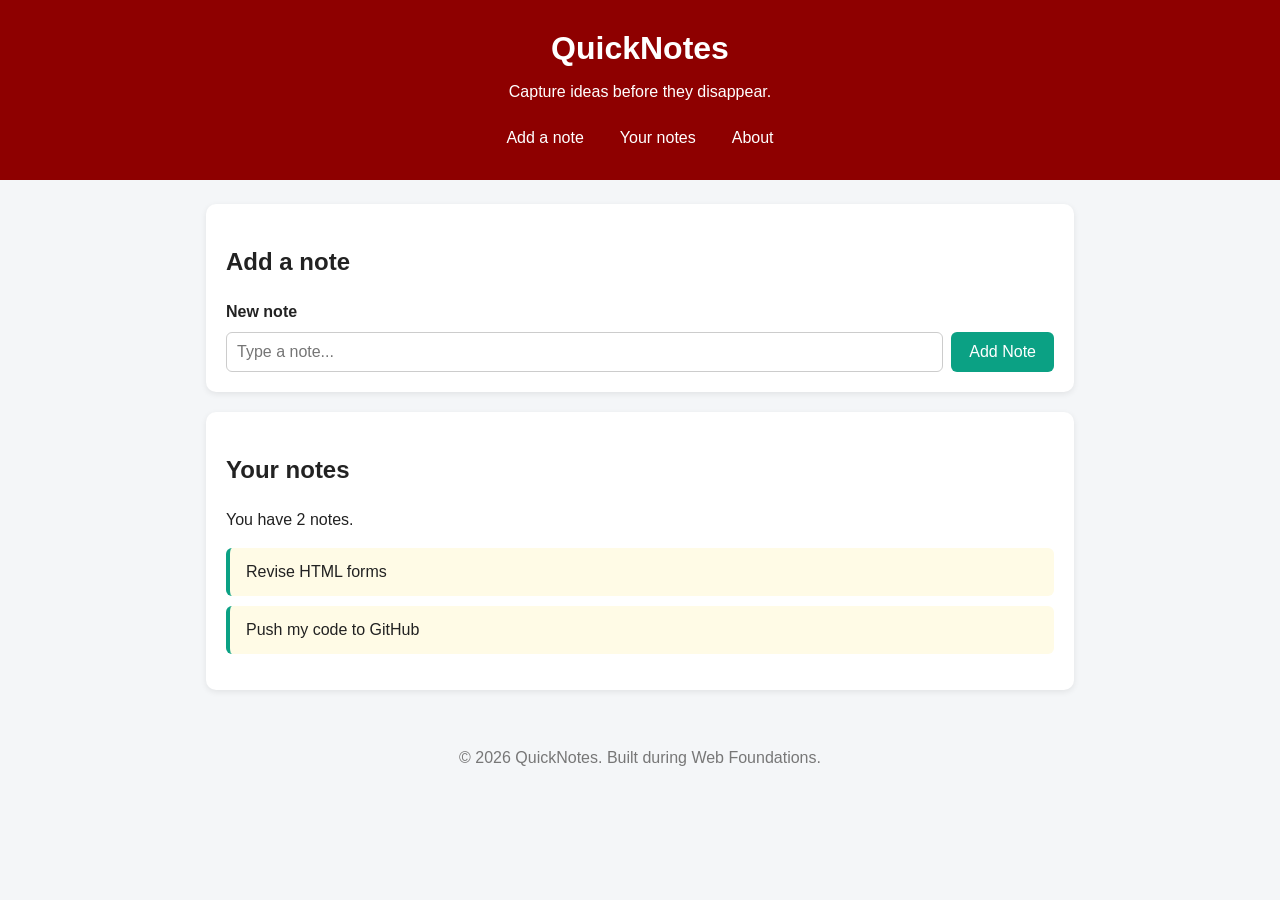
<file: day2/index.html>
<!DOCTYPE html>
<html lang="en">
  <head>
    <meta charset="UTF-8" />
    <meta name="viewport" content="width=device-width, initial-scale=1.0" />
    <title>QuickNotes</title>
    <link rel="stylesheet" href="style.css" />
  </head>

  <body>
    <header>
      <h1>QuickNotes</h1>
      <p>Capture ideas before they disappear.</p>

      <nav aria-label="Main navigation">
        <a href="#add-note">Add a note</a>
        <a href="#your-notes">Your notes</a>
        <a href="about.html">About</a>
      </nav>
    </header>

    <main>
      <section id="add-note">
        <h2>Add a note</h2>

        <form id="note-form">
          <label for="note-input">New note</label>

          <input
            type="text"
            id="note-input"
            name="note"
            placeholder="Type a note..."
            required
          />

          <button type="submit">Add Note</button>
        </form>
      </section>

      <section id="your-notes">
        <h2>Your notes</h2>

        <p id="note-count">You have 2 notes.</p>

        <ul id="notes-list">
          <li>Revise HTML forms</li>
          <li>Push my code to GitHub</li>
        </ul>
      </section>
    </main>

    <footer>
      <p>&copy; 2026 QuickNotes. Built during Web Foundations.</p>
    </footer>
  </body>
</html>
</file>
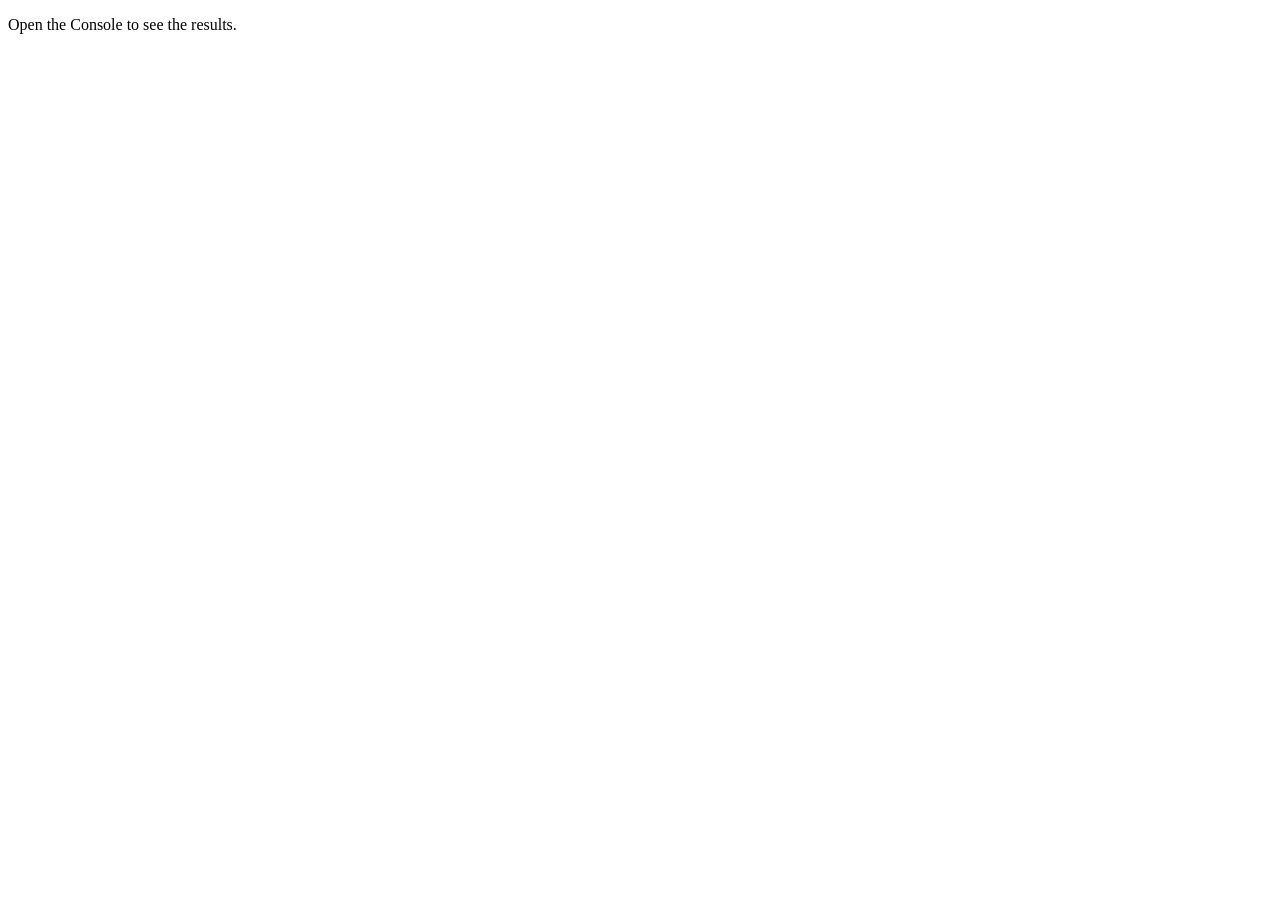
<file: day3/index.html>
<!DOCTYPE html>
<html lang="en">
  <head>
    <meta charset="UTF-8" />
    <meta name="viewport" content="width=device-width, initial-scale=1.0" />
    <title>Notes Toolkit</title>
    <script src="script.js" defer></script>
  </head>

  <body>
    <p>Open the Console to see the results.</p>
  </body>
</html>
</file>
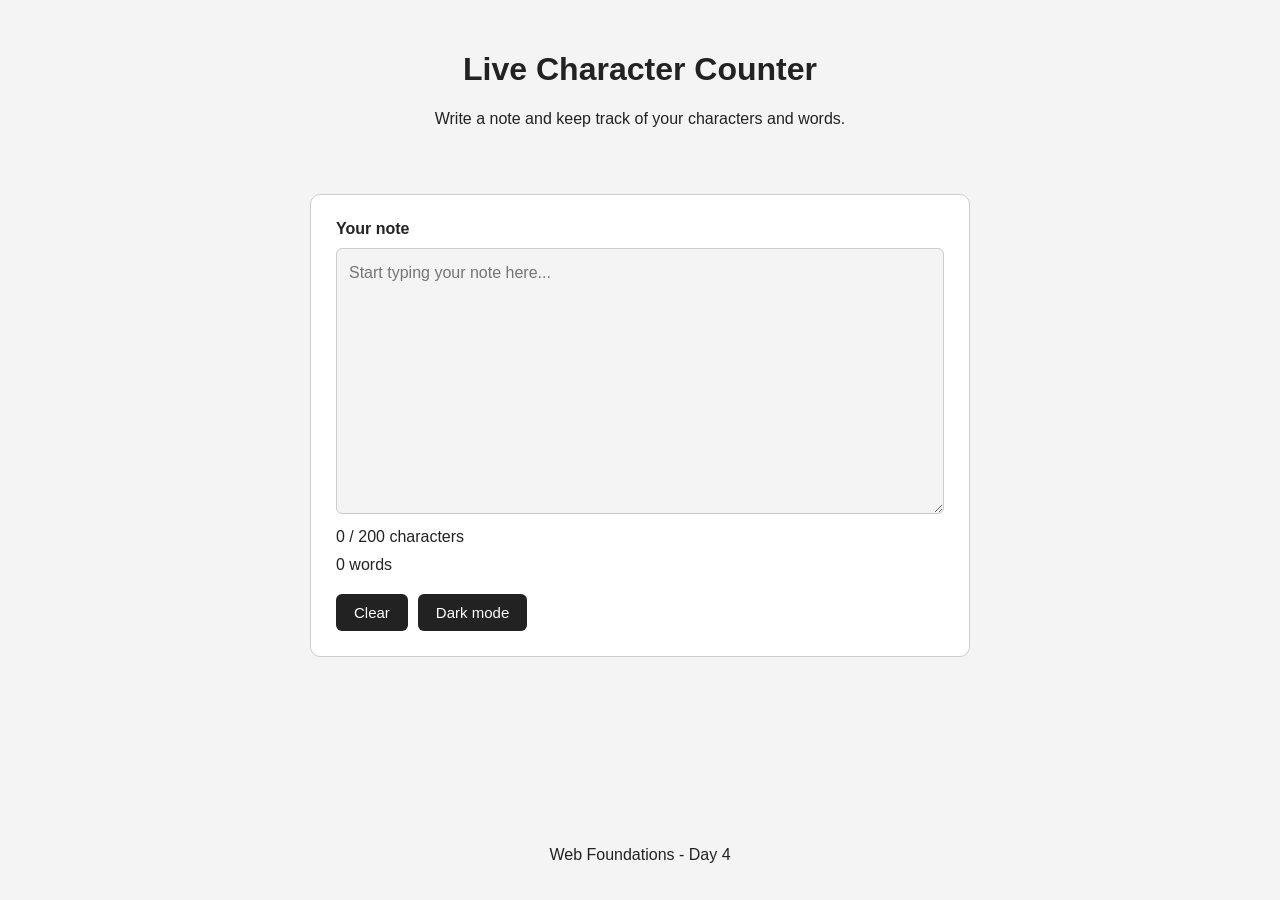
<file: day4/index.html>
<!DOCTYPE html>
<html lang="en">
  <head>
    <meta charset="UTF-8" />
    <meta name="viewport" content="width=device-width, initial-scale=1.0" />

    <title>Day 4 - Live Character Counter</title>

    <link rel="stylesheet" href="style.css" />

    <script src="script.js" defer></script>
  </head>

  <body>
    <header>
      <h1>Live Character Counter</h1>
      <p>Write a note and keep track of your characters and words.</p>
    </header>

    <main>
      <section class="note-section">
        <label for="note-text">Your note</label>

        <textarea
          id="note-text"
          rows="10"
          maxlength="200"
          placeholder="Start typing your note here..."
        ></textarea>

        <p id="char-count">0 / 200 characters</p>

        <p id="word-count">0 words</p>

        <div class="buttons">
          <button id="clear-btn" type="button">Clear</button>

          <button id="theme-toggle" type="button">
            Dark mode
          </button>
        </div>
      </section>
    </main>

    <footer>
      <p>Web Foundations - Day 4</p>
    </footer>
  </body>
</html>
</file>
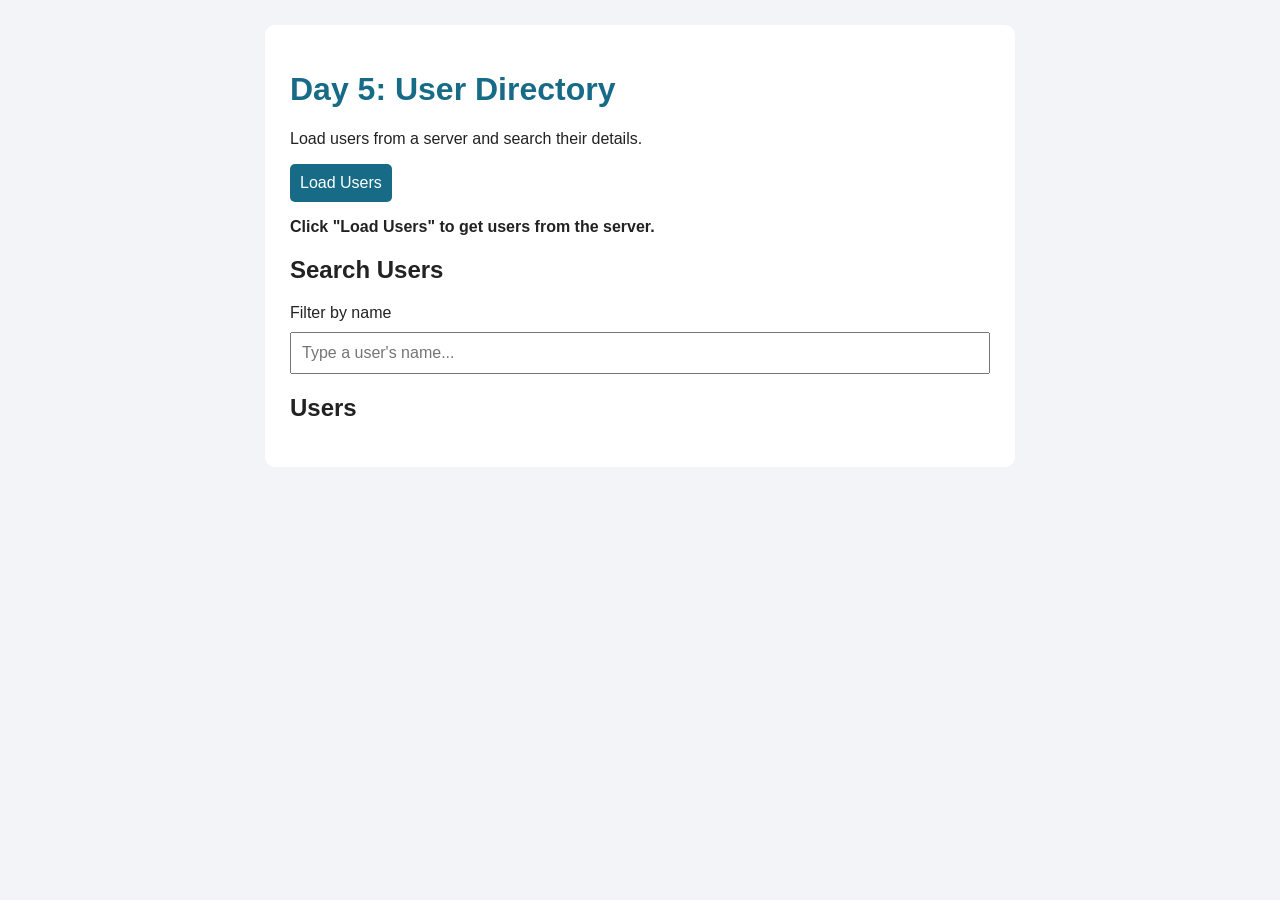
<file: day5/index.html>
<!DOCTYPE html>
<html lang="en">
<head>
  <meta charset="UTF-8">
  <meta name="viewport" content="width=device-width, initial-scale=1.0">
  <title>Day 5 - User Directory</title>

  <script src="users.js" defer></script>

  <style>
    * {
      box-sizing: border-box;
    }

    body {
      margin: 0;
      padding: 25px;
      font-family: Arial, sans-serif;
      background-color: #f2f4f7;
      color: #222;
    }

    main {
      max-width: 750px;
      margin: 0 auto;
      padding: 25px;
      background-color: white;
      border-radius: 10px;
    }

    h1 {
      color: #176b87;
    }

    button,
    input {
      padding: 10px;
      font-size: 16px;
    }

    button {
      border: none;
      border-radius: 5px;
      background-color: #176b87;
      color: white;
      cursor: pointer;
    }

    button:disabled {
      opacity: 0.6;
      cursor: not-allowed;
    }

    input {
      display: block;
      width: 100%;
      margin: 10px 0 20px;
    }

    #status {
      font-weight: bold;
    }

    #users-list {
      padding-left: 20px;
    }

    #users-list li {
      margin-bottom: 15px;
      padding: 15px;
      background-color: #f7f9fa;
      border: 1px solid #ddd;
      border-radius: 6px;
      overflow-wrap: anywhere;
    }
  </style>
</head>

<body>
  <main>
    <h1>Day 5: User Directory</h1>
    <p>Load users from a server and search their details.</p>

    <button id="load-users" type="button">
      Load Users
    </button>

    <p id="status">Click "Load Users" to get users from the server.</p>

    <section>
      <h2>Search Users</h2>

      <label for="filter-input">Filter by name</label>
      <input
        type="text"
        id="filter-input"
        placeholder="Type a user's name..."
      >
    </section>

    <section>
      <h2>Users</h2>
      <ul id="users-list"></ul>
    </section>
  </main>
</body>
</html>
</file>
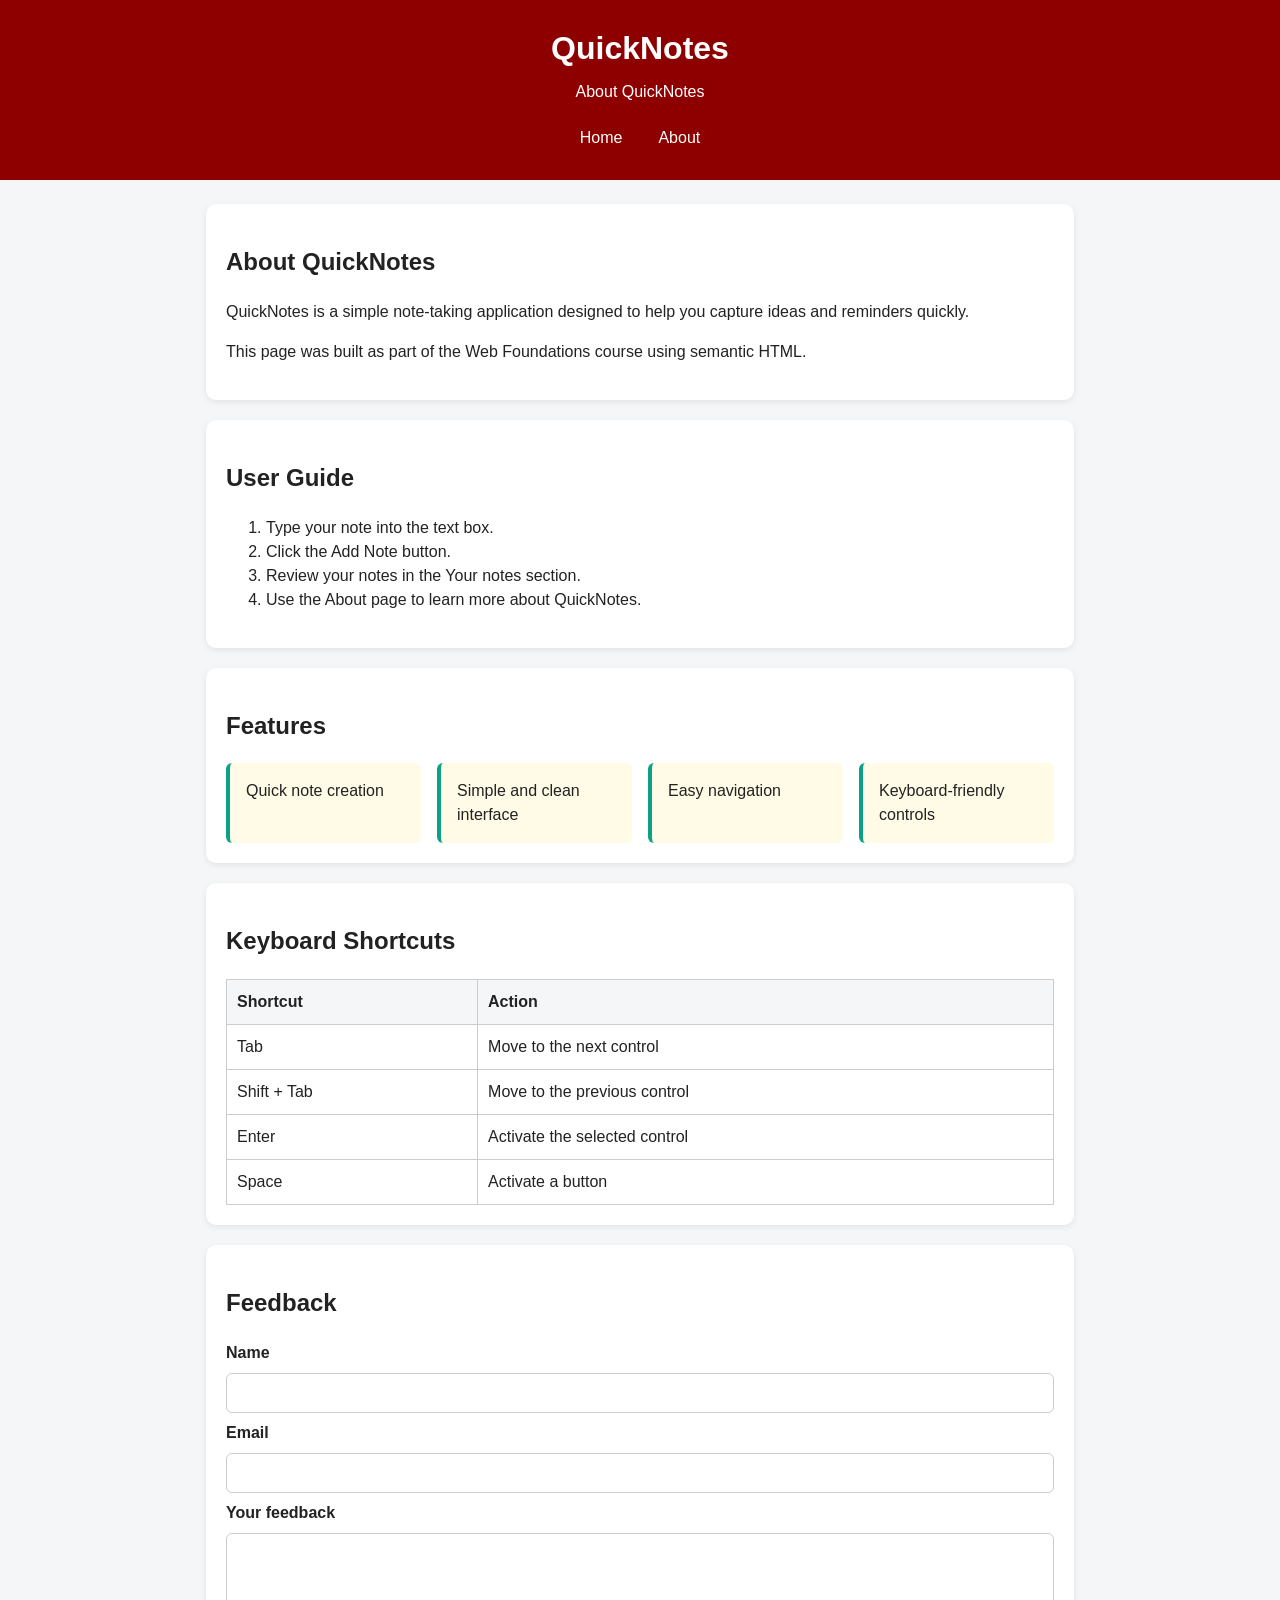
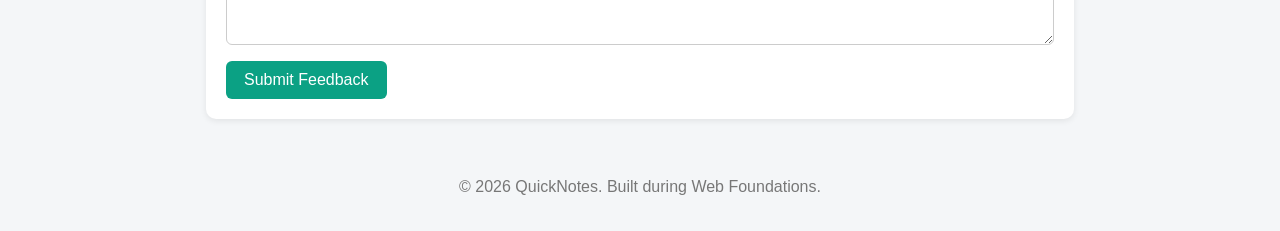
<file: day2/about.html>
<!DOCTYPE html>
<html lang="en">
  <head>
    <meta charset="UTF-8" />
    <meta name="viewport" content="width=device-width, initial-scale=1.0" />
    <title>About QuickNotes</title>
    <link rel="stylesheet" href="style.css" />
  </head>

  <body>
    <header>
      <h1>QuickNotes</h1>
      <p>About QuickNotes</p>

      <nav aria-label="Main navigation">
        <a href="index.html">Home</a>
        <a href="about.html">About</a>
      </nav>
    </header>

    <main>
      <section>
        <h2>About QuickNotes</h2>

        <p>
          QuickNotes is a simple note-taking application designed to help you
          capture ideas and reminders quickly.
        </p>

        <p>
          This page was built as part of the Web Foundations course using
          semantic HTML.
        </p>
      </section>

      <section>
        <h2>User Guide</h2>

        <ol>
          <li>Type your note into the text box.</li>
          <li>Click the Add Note button.</li>
          <li>Review your notes in the Your notes section.</li>
          <li>Use the About page to learn more about QuickNotes.</li>
        </ol>
      </section>

      <section>
        <h2>Features</h2>

        <ul class="features">
          <li>Quick note creation</li>
          <li>Simple and clean interface</li>
          <li>Easy navigation</li>
          <li>Keyboard-friendly controls</li>
        </ul>
      </section>

      <section>
        <h2>Keyboard Shortcuts</h2>

        <table>
          <thead>
            <tr>
              <th scope="col">Shortcut</th>
              <th scope="col">Action</th>
            </tr>
          </thead>

          <tbody>
            <tr>
              <td>Tab</td>
              <td>Move to the next control</td>
            </tr>

            <tr>
              <td>Shift + Tab</td>
              <td>Move to the previous control</td>
            </tr>

            <tr>
              <td>Enter</td>
              <td>Activate the selected control</td>
            </tr>

            <tr>
              <td>Space</td>
              <td>Activate a button</td>
            </tr>
          </tbody>
        </table>
      </section>

      <section>
        <h2>Feedback</h2>

        <form id="feedback-form">
          <label for="name">Name</label>
          <input type="text" id="name" name="name" required />

          <label for="email">Email</label>
          <input type="email" id="email" name="email" required />

          <label for="feedback">Your feedback</label>
          <textarea
            id="feedback"
            name="feedback"
            rows="5"
            cols="40"
            required
          ></textarea>

          <button type="submit">Submit Feedback</button>
        </form>
      </section>
    </main>

    <footer>
      <p>&copy; 2026 QuickNotes. Built during Web Foundations.</p>
    </footer>
  </body>
</html>
</file>
<file: day2/style.css>
/* Box-sizing reset */
*,
*::before,
*::after {
  box-sizing: border-box;
}

/* Base body styles */
body {
  margin: 0;
  font-family: "Segoe UI", Arial, sans-serif;
  background-color: #f4f6f8;
  color: #222;
  line-height: 1.5;
}

/* Header */
header {
  background-color: #8e0000;
  color: white;
  text-align: center;
  padding: 24px 16px;
}

header h1 {
  margin: 0;
}

header p {
  margin: 8px 0 16px;
}

/* Navigation */
nav {
  display: flex;
  justify-content: center;
  align-items: center;
  gap: 16px;
  flex-wrap: wrap;
}

nav a {
  color: white;
  text-decoration: none;
  padding: 6px 10px;
  border-radius: 4px;
  transition: background-color 0.2s ease, transform 0.2s ease;
}

nav a:hover {
  background-color: #650000;
  transform: translateY(-2px);
}

/* Main content */
main {
  max-width: 900px;
  margin: 24px auto;
  padding: 0 16px;
}

/* White card sections */
section {
  background-color: white;
  padding: 20px;
  border-radius: 10px;
  margin-bottom: 20px;
  box-shadow: 0 2px 6px rgba(0, 0, 0, 0.08);
}

/* Features grid */
.features {
  display: grid;
  grid-template-columns: repeat(auto-fit, minmax(180px, 1fr));
  gap: 16px;
  list-style: none;
  padding: 0;
  margin: 0;
}

.features li {
  background-color: #fffbe6;
  border-left: 4px solid #0ba184;
  padding: 16px;
  border-radius: 6px;
}

/* Add note form */
#note-form {
  display: flex;
  gap: 8px;
  flex-wrap: wrap;
}

#note-form label {
  width: 100%;
  font-weight: bold;
}

#note-input {
  flex: 1;
  padding: 10px;
  border: 1px solid #ccc;
  border-radius: 6px;
  font-size: 1rem;
}

/* Buttons */
button {
  background-color: #0ba184;
  color: white;
  border: none;
  padding: 10px 18px;
  border-radius: 6px;
  font-size: 1rem;
  cursor: pointer;
  transition: background-color 0.2s ease, transform 0.2s ease;
}

button:hover {
  background-color: #088a70;
  transform: translateY(-2px);
}

/* Notes list */
#notes-list {
  list-style: none;
  padding: 0;
}

#notes-list li {
  background-color: #fffbe6;
  border-left: 4px solid #0ba184;
  padding: 12px 16px;
  margin-bottom: 10px;
  border-radius: 6px;
}

/* Keyboard shortcuts table */
table {
  width: 100%;
  border-collapse: collapse;
}

th,
td {
  border: 1px solid #ccc;
  padding: 10px;
  text-align: left;
}

th {
  background-color: #f4f6f8;
}

/* Feedback form */
#feedback-form {
  display: flex;
  flex-direction: column;
  gap: 8px;
}

#feedback-form label {
  font-weight: bold;
}

#feedback-form input,
#feedback-form textarea {
  width: 100%;
  padding: 10px;
  border: 1px solid #ccc;
  border-radius: 6px;
  font-size: 1rem;
  font-family: inherit;
}

#feedback-form textarea {
  resize: vertical;
}

#feedback-form button {
  width: fit-content;
  margin-top: 8px;
}

/* Footer */
footer {
  text-align: center;
  color: #777;
  padding: 16px;
}

/* Responsive design */
@media (max-width: 600px) {
  header {
    padding: 16px 10px;
  }

  header h1 {
    font-size: 1.6rem;
  }

  header p {
    font-size: 0.95rem;
  }

  main {
    margin: 16px auto;
    padding: 0 10px;
  }

  section {
    padding: 16px;
  }

  #note-form {
    flex-direction: column;
  }

  #note-input,
  #note-form button {
    width: 100%;
  }
}
</file>
<file: day4/style.css>
/* CSS variables */
:root {
  --background-color: #f4f4f4;
  --text-color: #222222;
  --card-color: #ffffff;
  --border-color: #cccccc;
  --button-background: #222222;
  --button-text: #ffffff;
}

/* Dark theme */
body.dark {
  --background-color: #181818;
  --text-color: #f5f5f5;
  --card-color: #242424;
  --border-color: #555555;
  --button-background: #f5f5f5;
  --button-text: #181818;
}

/* Basic reset */
* {
  box-sizing: border-box;
}

/* Page */
body {
  margin: 0;
  font-family: Arial, sans-serif;
  background-color: var(--background-color);
  color: var(--text-color);
  min-height: 100vh;

  display: flex;
  flex-direction: column;

  transition: background-color 0.3s ease, color 0.3s ease;
}

/* Header */
header {
  text-align: center;
  padding: 30px 20px;
}

/* Main content */
main {
  width: 100%;
  max-width: 700px;
  margin: 0 auto;
  padding: 20px;
  flex: 1;
}

/* Note section */
.note-section {
  background-color: var(--card-color);
  border: 1px solid var(--border-color);
  border-radius: 10px;
  padding: 25px;

  transition: background-color 0.3s ease, border-color 0.3s ease;
}

/* Label */
label {
  display: block;
  font-weight: bold;
  margin-bottom: 10px;
}

/* Textarea */
textarea {
  width: 100%;
  min-height: 220px;
  padding: 12px;

  font-family: inherit;
  font-size: 16px;
  line-height: 1.5;

  color: var(--text-color);
  background-color: var(--background-color);

  border: 1px solid var(--border-color);
  border-radius: 6px;

  resize: vertical;
}

/* Counter paragraphs */
#char-count,
#word-count {
  margin: 10px 0;
}

/* Warning class */
.warning {
  color: orange;
}

/* Over-limit class */
.over {
  color: red;
  font-weight: bold;
}

/* Buttons container */
.buttons {
  display: flex;
  gap: 10px;
  margin-top: 20px;
}

/* Buttons */
button {
  padding: 10px 18px;
  border: none;
  border-radius: 6px;

  background-color: var(--button-background);
  color: var(--button-text);

  cursor: pointer;
  font-size: 15px;

  transition: opacity 0.2s ease, transform 0.2s ease;
}

/* Button hover */
button:hover {
  opacity: 0.8;
  transform: translateY(-1px);
}

/* Footer */
footer {
  text-align: center;
  padding: 20px;
  margin-top: auto;
}

/* Small screens */
@media (max-width: 600px) {
  header {
    padding: 20px 15px;
  }

  main {
    padding: 15px;
  }

  .note-section {
    padding: 18px;
  }

  .buttons {
    flex-direction: column;
  }

  button {
    width: 100%;
  }
}
</file>
